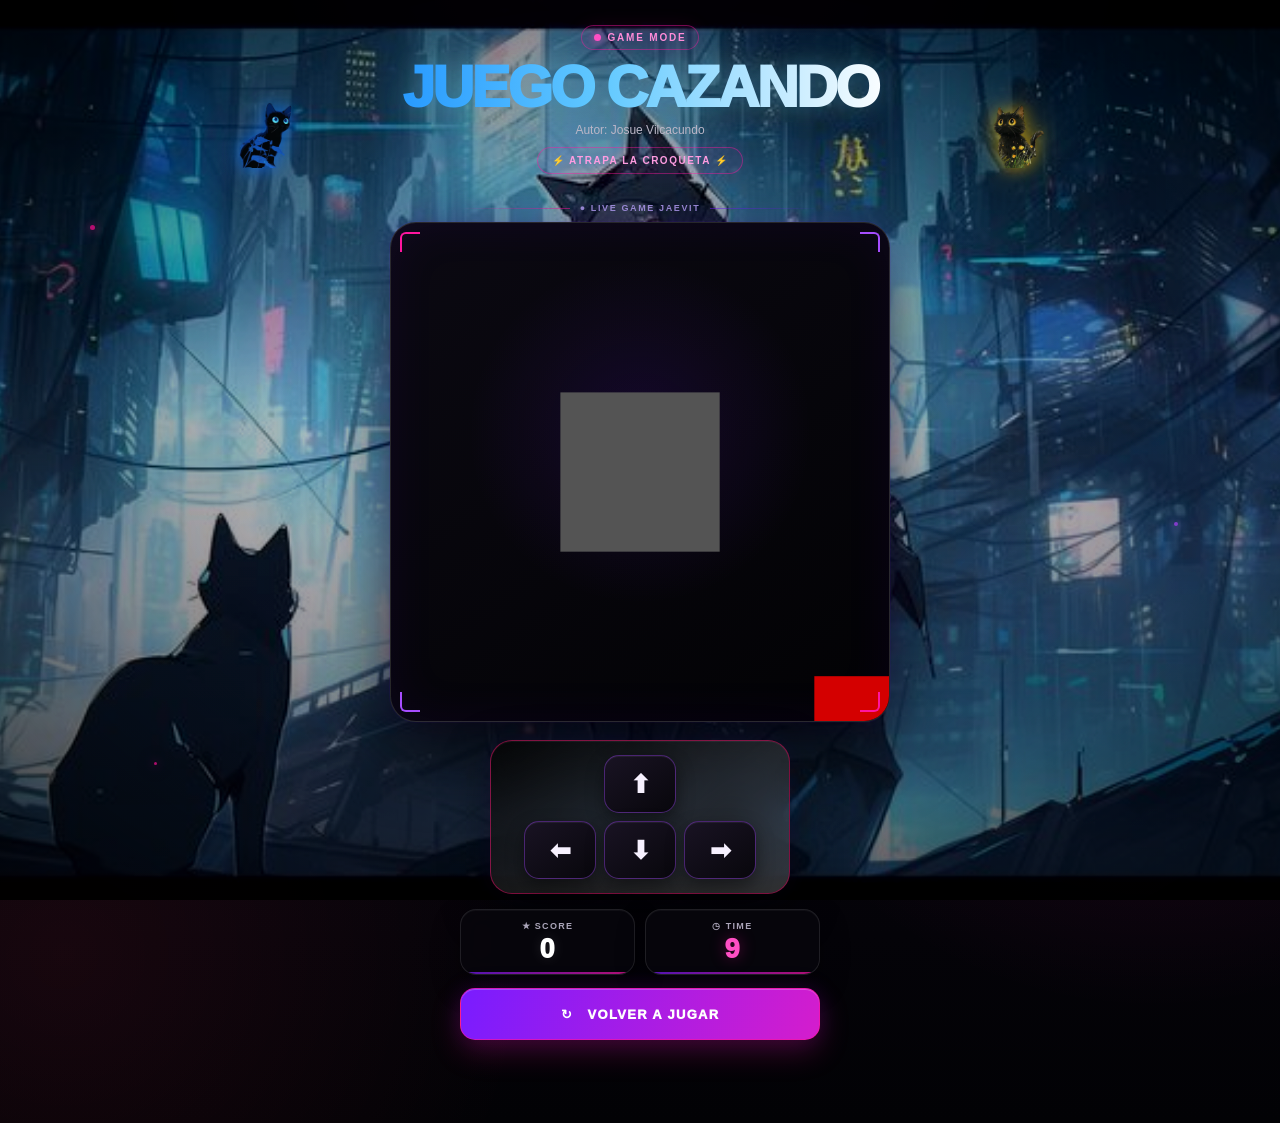
<file: index.html>
<!DOCTYPE html>
<html>
  <head>
    <title>Juego Cazando</title>
    <link rel="stylesheet" href="cazando.css"/>
  </head>
  <body onload="iniciarJuego()">
    <!-- CABECERA DEL JUEGO -->
    <header class="game-header">
        <div class="game-badge">
            <span class="badge-dot"></span>
            GAME MODE
        </div>
        <h1>JUEGO CAZANDO</h1>
        <p class="autor">
            Autor: Josue Vilcacundo
        </p>
        <p class="bienvenida">
            ⚡ ATRAPA LA CROQUETA ⚡
        </p>
    </header>
    <!-- DECORACIÓN DEL ENTORNO -->
    <div class="ambient ambient-1"></div>
    <div class="ambient ambient-2"></div>
    <div class="ambient ambient-3"></div>
    <!-- CONTENEDOR PRINCIPAL -->
    <main class="game-container">
        <!-- HUD SUPERIOR -->
        <div class="hud-top">
            <span class="hud-line"></span>
            <span class="hud-label">
                ● LIVE GAME JAEVIT
            </span>
            <span class="hud-line"></span>
        </div>
        <!-- CANVAS -->
        <div class="canvas-wrapper">
            <div class="canvas-glow"></div>
            <canvas
                id="areaJuego"
                width="500"
                height="500">
            </canvas>
            <span class="corner corner-tl"></span>
            <span class="corner corner-tr"></span>
            <span class="corner corner-bl"></span>
            <span class="corner corner-br"></span>
        </div>
        <!-- CONTROLES -->
        <div class="controles">
            <button
                type="button"
                aria-label="Mover arriba"
                onclick="moverArriba()">
                ⬆
            </button>
            <br>
            <button
                type="button"
                aria-label="Mover izquierda"
                onclick="moverIzquierda()">
                ⬅
            </button>
            <button
                type="button"
                aria-label="Mover abajo"
                onclick="moverAbajo()">
                ⬇
            </button>
            <button
                type="button"
                aria-label="Mover derecha"
                onclick="moverDerecha()">
                ➡
            </button>
        </div>
        <!-- PANEL DE INFORMACIÓN -->
        <div class="panel">
            <span class="stat-card">
                <small>★ SCORE</small>
                <span id="puntos">0</span>
            </span>
            <span class="stat-card">
                <small>◷ TIME</small>
                <span id="tiempo">10</span>
            </span>
        </div>
        <!-- REINICIO -->
        <div class="reinicio">
            <button
                type="button"
                onclick="reiniciar()">
                ↻ &nbsp; VOLVER A JUGAR
            </button>
        </div>
        <!-- MENSAJE DEL JUEGO -->
        <p id="mensaje"></p>
    </main>
    <script src="cazando.js"></script>
    <script src="utils.js"></script>
  </body>
</html>
</file>
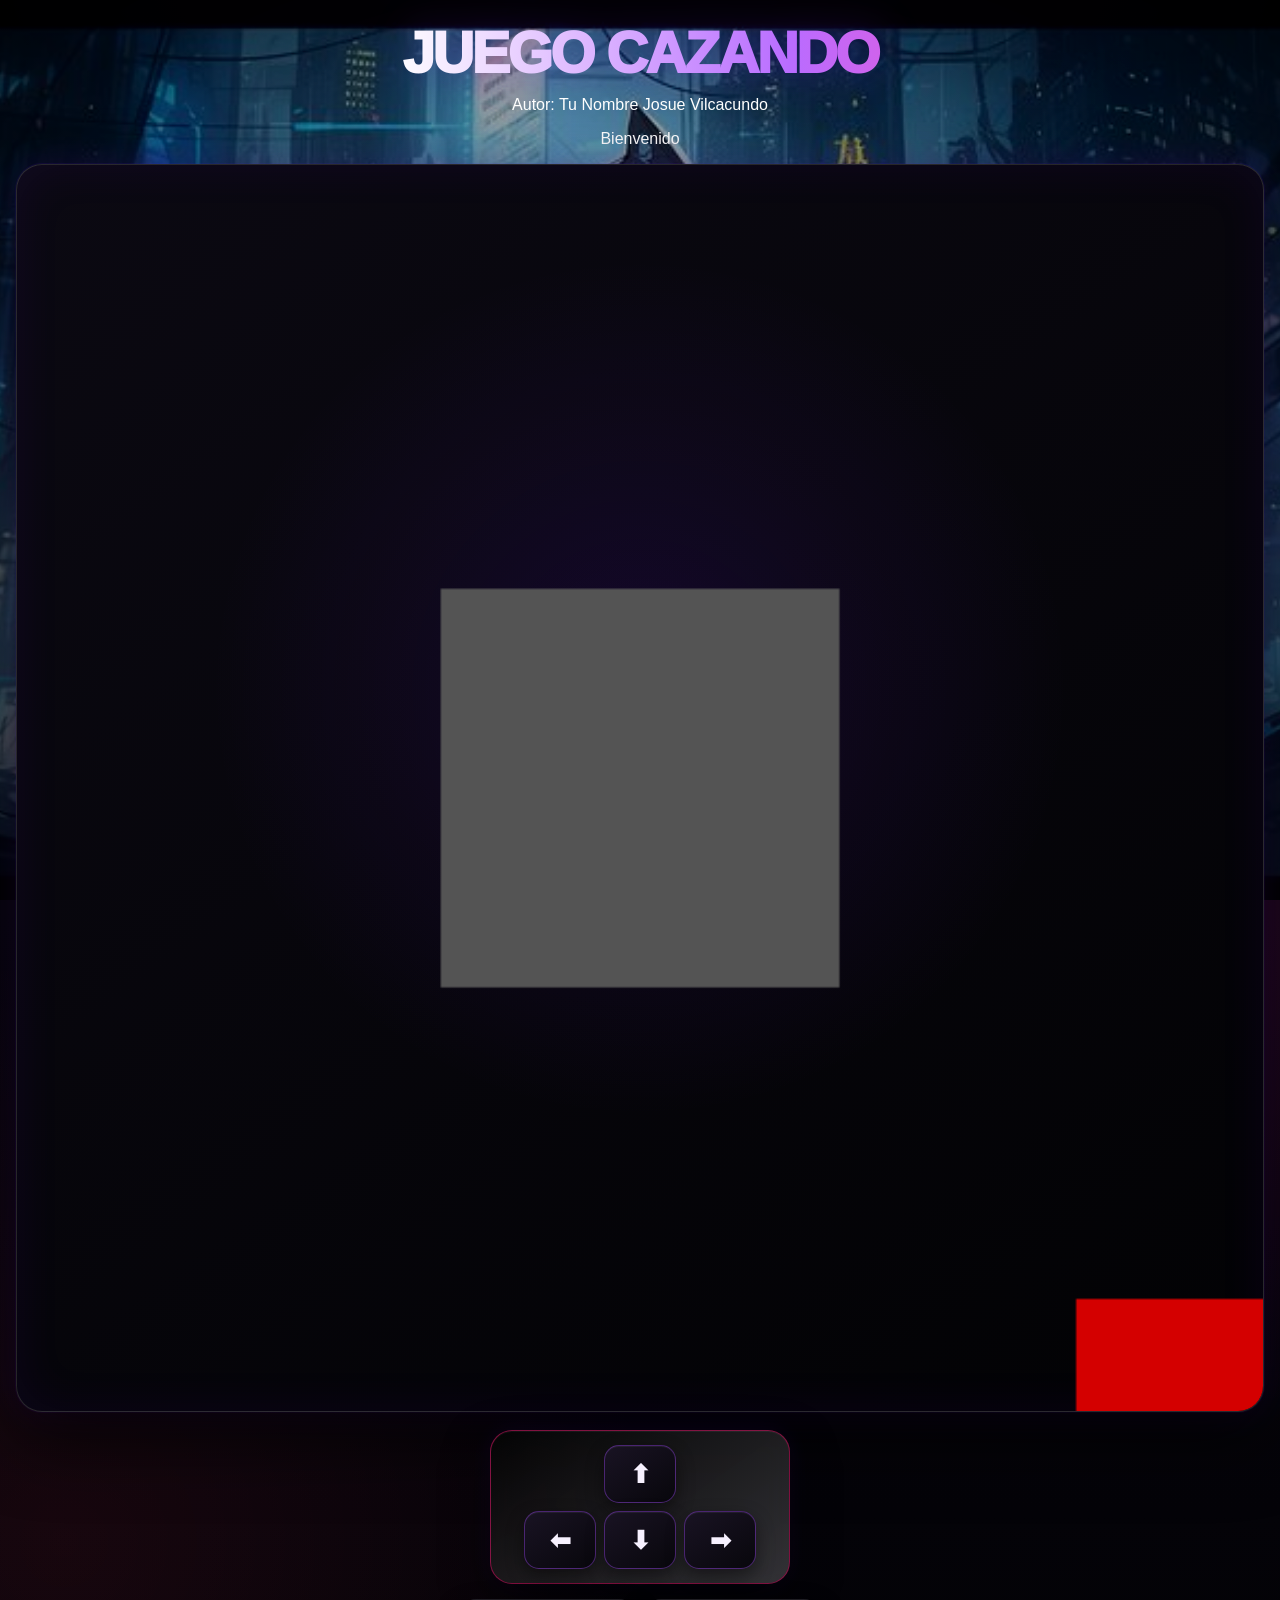
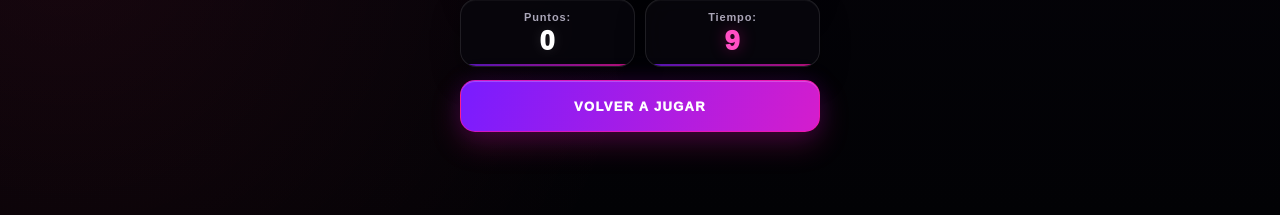
<file: cazando.html>
<!DOCTYPE html>
<html>
  <head>
    <title>Juego Cazando</title>
    <link rel="stylesheet" href="cazando.css"/>
  </head>
  <body onload="iniciarJuego()">

    <h1>Juego Cazando</h1>
    <p>Autor: Tu Nombre Josue Vilcacundo</p>
    <P>Bienvenido</P>
    <canvas id="areaJuego" width="500" height="500"></canvas>
    <div class="controles">
      <button onclick="moverArriba()">⬆</button>
      <br>
      <button onclick="moverIzquierda()">⬅</button>
      <button onclick="moverAbajo()">⬇</button>
      <button onclick="moverDerecha()">➡</button>
    </div>
    <div class="panel">
      <span>Puntos: <span id="puntos">0</span></span>
      <span>Tiempo: <span id="tiempo">10</span></span>
    </div>
    <div class="reinicio">
      <button onclick="reiniciar()">VOLVER A JUGAR</button>
    </div>
    <p id="mensaje"></p>
    <script src="cazando.js"></script>
    <script src="utils.js"></script>
  </body>
</html>
</file>
<file: cazando.css>
/* =========================================================
   JUEGO CAZANDO
   GAMER UI — VIOLETA / ROSA / ROJIZO
   ========================================================= */

:root {

    --bg: #030208;
    --bg-dark: #07050d;

    --white: #ffffff;
    --text: #eeeeff;
    --muted: #a9a4b8;

    --violet: #741cff;
    --violet-light: #a64dff;

    --pink: #ff159f;
    --pink-light: #ff4fc4;

    --red: #ff315f;

    --ease: cubic-bezier(.2,.8,.2,1);
}


/* =========================================================
   BASE
   ========================================================= */

* {
    box-sizing: border-box;
}


html {
    min-height: 100%;
    background: var(--bg);
}


body {

    position: relative;

    min-height: 100vh;

    margin: 0;

    padding: 25px 16px 45px;

    overflow-x: hidden;

    color: var(--white);

    text-align: center;

    font-family:
        Inter,
        Arial,
        Helvetica,
        sans-serif;

    background:

        radial-gradient(
            circle at 50% -10%,
            rgba(116, 28, 255, .25),
            transparent 38%
        ),

        radial-gradient(
            circle at 90% 50%,
            rgba(255, 21, 159, .13),
            transparent 35%
        ),

        radial-gradient(
            circle at 5% 85%,
            rgba(255, 49, 95, .08),
            transparent 30%
        ),

        linear-gradient(
            180deg,
            #030208 0%,
            #08050e 50%,
            #020205 100%
        );
}


/* =========================================================
   FONDO GAMER
   ========================================================= */

body::before {

    content: "";

    position: fixed;

    inset: 0;

    z-index: 0;

    pointer-events: none;

    background:

        linear-gradient(
            180deg,
            rgba(3,2,8,.82),
            rgba(3,2,8,.95)
        ),

        url("leon.png")
        center 42% /
        min(720px, 90vw)
        auto
        no-repeat;

    opacity: .20;

    filter:
        saturate(1.15)
        contrast(1.1);

    animation:
        backgroundPulse 7s ease-in-out infinite;
}


body::after {

    content: "";

    position: fixed;

    inset: 0;

    z-index: 0;

    pointer-events: none;

    background:

        repeating-linear-gradient(
            0deg,
            rgba(255,255,255,.018) 0px,
            rgba(255,255,255,.018) 1px,
            transparent 1px,
            transparent 5px
        ),

        radial-gradient(
            circle,
            transparent 35%,
            rgba(0,0,0,.68) 100%
        );

    opacity: .55;
}


body > * {

    position: relative;

    z-index: 1;
}


/* =========================================================
   ANIMACIÓN DEL FONDO
   ========================================================= */

@keyframes backgroundPulse {

    0%,
    100% {
        opacity: .17;
    }

    50% {
        opacity: .24;
    }
}


/* =========================================================
   CABECERA
   ========================================================= */

.game-header {

    width: min(600px, 100%);

    margin: 0 auto 12px;

    position: relative;
}


.game-badge {

    display: inline-flex;

    align-items: center;

    gap: 7px;

    margin-bottom: 9px;

    padding: 6px 12px;

    border: 1px solid
        rgba(255, 21, 159, .42);

    border-radius: 999px;

    color: #ff8bd8;

    background:
        rgba(255, 21, 159, .07);

    box-shadow:
        0 0 20px
        rgba(255, 21, 159, .08);

    font-size: 10px;

    font-weight: 900;

    letter-spacing: .18em;
}


.badge-dot {

    width: 7px;

    height: 7px;

    border-radius: 50%;

    background: var(--pink-light);

    box-shadow:
        0 0 8px
        var(--pink-light);

    animation:
        livePulse 1.2s ease-in-out infinite;
}


@keyframes livePulse {

    0%,
    100% {
        opacity: .55;
        transform: scale(.85);
    }

    50% {
        opacity: 1;
        transform: scale(1.25);
    }
}


/* =========================================================
   TITULO
   ========================================================= */

h1 {

    margin: 0;

    font-size:
        clamp(34px, 8vw, 58px);

    line-height: .95;

    font-weight: 950;

    letter-spacing: -.045em;

    text-transform: uppercase;

    background:

        linear-gradient(
            90deg,
            #ffffff 0%,
            #ffffff 30%,
            #b96cff 62%,
            #ff4fc4 85%,
            #ff315f 100%
        );

    -webkit-background-clip: text;
    background-clip: text;

    color: transparent;

    filter:
        drop-shadow(
            0 0 20px
            rgba(116,28,255,.25)
        );

    animation:
        titleFloat 4s ease-in-out infinite;
}


@keyframes titleFloat {

    0%,
    100% {
        transform: translateY(0);
    }

    50% {
        transform: translateY(-3px);
    }
}


.autor {

    margin: 9px 0 5px;

    color: #bbb7c9;

    font-size: 12px;
}


.bienvenida {

    display: inline-block;

    margin: 5px 0 17px;

    padding: 7px 14px;

    border:
        1px solid
        rgba(255,21,159,.42);

    border-radius: 999px;

    color: #ff9ce1;

    background:
        rgba(255,21,159,.055);

    box-shadow:
        0 0 20px
        rgba(255,21,159,.07);

    font-size: 10px;

    font-weight: 900;

    letter-spacing: .15em;
}


/* =========================================================
   CONTENEDOR
   ========================================================= */

.game-container {

    width: min(520px, 100%);

    margin: auto;
}


/* =========================================================
   HUD
   ========================================================= */

.hud-top {

    display: flex;

    align-items: center;

    justify-content: center;

    gap: 10px;

    width: min(500px, 100%);

    margin: 0 auto 9px;

    opacity: .85;
}


.hud-line {

    height: 1px;

    flex: 1;

    max-width: 110px;

    background:
        linear-gradient(
            90deg,
            transparent,
            rgba(255,21,159,.65)
        );
}


.hud-line:last-child {

    background:
        linear-gradient(
            90deg,
            rgba(116,28,255,.65),
            transparent
        );
}


.hud-label {

    color: #bca8ff;

    font-size: 9px;

    font-weight: 900;

    letter-spacing: .18em;
}


/* =========================================================
   CANVAS
   ========================================================= */

.canvas-wrapper {

    position: relative;

    width: min(500px, 100%);

    margin: auto;

    border-radius: 27px;
}


.canvas-glow {

    position: absolute;

    inset: -10px;

    z-index: -1;

    border-radius: 32px;

    background:

        radial-gradient(
            ellipse,
            rgba(116,28,255,.28),
            rgba(255,21,159,.08),
            transparent 70%
        );

    filter: blur(18px);

    opacity: .65;

    animation:
        canvasGlow 3.5s ease-in-out infinite;
}


@keyframes canvasGlow {

    0%,
    100% {
        transform: scale(.96);
        opacity: .45;
    }

    50% {
        transform: scale(1.02);
        opacity: .8;
    }
}


body > canvas,
.canvas-wrapper canvas {

    display: block;

    width: 100%;

    height: auto;

    aspect-ratio: 1 / 1;

    border:
        1px solid
        rgba(255,255,255,.14);

    border-radius: 26px;

    background:

        radial-gradient(
            circle at 50% 42%,
            rgba(116,28,255,.13),
            transparent 45%
        ),

        linear-gradient(
            145deg,
            #0b0912,
            #020204
        );

    box-shadow:

        0 28px 70px
        rgba(0,0,0,.72),

        0 0 0 1px
        rgba(116,28,255,.10),

        0 0 35px
        rgba(116,28,255,.14),

        inset 0 0 50px
        rgba(116,28,255,.07);

    transition:
        transform .35s var(--ease),
        box-shadow .35s var(--ease);
}


.canvas-wrapper:hover canvas {

    transform: translateY(-2px);

    box-shadow:

        0 32px 78px
        rgba(0,0,0,.75),

        0 0 0 1px
        rgba(255,21,159,.14),

        0 0 45px
        rgba(255,21,159,.13),

        inset 0 0 55px
        rgba(116,28,255,.09);
}


/* =========================================================
   ESQUINAS DECORATIVAS
   ========================================================= */

.corner {

    position: absolute;

    width: 20px;

    height: 20px;

    pointer-events: none;
}


.corner-tl {

    top: 10px;
    left: 10px;

    border-top:
        2px solid var(--pink);

    border-left:
        2px solid var(--pink);

    border-radius: 6px 0 0 0;
}


.corner-tr {

    top: 10px;
    right: 10px;

    border-top:
        2px solid var(--violet-light);

    border-right:
        2px solid var(--violet-light);

    border-radius: 0 6px 0 0;
}


.corner-bl {

    bottom: 10px;
    left: 10px;

    border-bottom:
        2px solid var(--violet-light);

    border-left:
        2px solid var(--violet-light);

    border-radius: 0 0 0 6px;
}


.corner-br {

    bottom: 10px;
    right: 10px;

    border-bottom:
        2px solid var(--pink);

    border-right:
        2px solid var(--pink);

    border-radius: 0 0 6px 0;
}


/* =========================================================
   OBJETOS AMBIENTALES
   ========================================================= */

.ambient {

    position: fixed;

    z-index: 0;

    width: 5px;

    height: 5px;

    border-radius: 50%;

    pointer-events: none;

    background: var(--pink);

    box-shadow:
        0 0 10px var(--pink),
        0 0 20px rgba(255,21,159,.5);

    animation:
        ambientFloat 6s ease-in-out infinite;
}


.ambient-1 {

    top: 25%;

    left: 7%;

    animation-delay: 0s;
}


.ambient-2 {

    top: 58%;

    right: 8%;

    width: 4px;

    height: 4px;

    background: var(--violet-light);

    box-shadow:
        0 0 10px var(--violet-light);

    animation-delay: 1.8s;
}


.ambient-3 {

    bottom: 15%;

    left: 12%;

    width: 3px;

    height: 3px;

    animation-delay: 3s;
}


@keyframes ambientFloat {

    0%,
    100% {
        transform:
            translateY(0)
            scale(.8);

        opacity: .25;
    }

    50% {
        transform:
            translateY(-22px)
            scale(1.5);

        opacity: .9;
    }
}


/* =========================================================
   CONTROLES
   ========================================================= */

.controles {

    width: 300px;

    max-width: calc(100vw - 24px);

    margin: 18px auto 0;

    padding: 14px;

    display: grid;

    grid-template-columns:
        repeat(3, 72px);

    grid-template-rows:
        repeat(2, 58px);

    grid-template-areas:

        ". up ."

        "left down right";

    justify-content: center;

    align-items: center;

    gap: 8px;

    border:
        1px solid
        rgba(149, 17, 72, 0.841);

    border-radius: 22px;

    background:
        linear-gradient(
            145deg,
            rgba(4, 4, 4, 0.88),
            rgba(218, 217, 220, 0.219)
        );

    box-shadow:

        0 18px 45px
        rgba(0,0,0,.52),

        0 0 25px
        rgba(116,28,255,.08),

        inset 0 1px 0
        rgba(255,255,255,.05);

    backdrop-filter:
        blur(15px);
}


.controles br {
    display: none;
}


/* =========================================================
   BOTONES DIRECCIONALES
   ========================================================= */

.controles button {

    position: relative;

    overflow: hidden;

    width: 72px;

    height: 58px;

    min-width: 72px;

    min-height: 58px;

    margin: 0;

    padding: 0;

    display: flex;

    align-items: center;

    justify-content: center;

    border:
        1px solid
        rgba(166,77,255,.40);

    border-radius: 15px;

    color: #f7f1ff;

    background:

        linear-gradient(
            145deg,
            #191323,
            #08070c
        );

    box-shadow:

        0 7px 18px
        rgba(0,0,0,.45),

        inset 0 1px 0
        rgba(255,255,255,.06);

    font-family:
        Arial,
        sans-serif;

    font-size: 25px;

    font-weight: 900;

    cursor: pointer;

    transition:

        transform .2s var(--ease),

        border-color .2s var(--ease),

        box-shadow .2s var(--ease),

        color .2s var(--ease);

    touch-action: manipulation;

    -webkit-tap-highlight-color: transparent;

    user-select: none;
}


/* BRILLO DESLIZANTE */

.controles button::before {

    content: "";

    position: absolute;

    top: -80%;

    left: -100%;

    width: 70%;

    height: 260%;

    transform: rotate(25deg);

    background:
        linear-gradient(
            90deg,
            transparent,
            rgba(255,255,255,.18),
            transparent
        );

    transition:
        left .5s ease;

    pointer-events: none;
}


.controles button:hover::before {

    left: 140%;
}


.controles button:hover {

    transform:
        translateY(-4px)
        scale(1.03);

    border-color:
        rgba(255,21,159,.72);

    color: #ffffff;

    box-shadow:

        0 12px 27px
        rgba(0,0,0,.55),

        0 0 20px
        rgba(255,21,159,.20),

        inset 0 0 15px
        rgba(116,28,255,.10);
}


.controles button:active {

    transform:
        translateY(2px)
        scale(.91);

    border-color:
        var(--pink);

    box-shadow:

        0 3px 10px
        rgba(255,21,159,.3),

        0 0 25px
        rgba(255,21,159,.22);
}


.controles button:focus-visible {

    outline:
        2px solid
        var(--pink-light);

    outline-offset: 3px;
}


.controles button:nth-of-type(1) {
    grid-area: up;
}


.controles button:nth-of-type(2) {
    grid-area: left;
}


.controles button:nth-of-type(3) {
    grid-area: down;
}


.controles button:nth-of-type(4) {
    grid-area: right;
}


/* =========================================================
   PANEL SCORE / TIME
   ========================================================= */

.panel {

    width: min(360px, 100%);

    margin: 15px auto 0;

    display: grid;

    grid-template-columns:
        1fr 1fr;

    gap: 10px;
}


.panel > span {

    position: relative;

    overflow: hidden;

    padding: 11px 12px;

    border:
        1px solid
        rgba(255,255,255,.10);

    border-radius: 16px;

    background:
        rgba(8,7,13,.78);

    box-shadow:

        0 12px 28px
        rgba(0,0,0,.35),

        inset 0 1px 0
        rgba(255,255,255,.04);

    color: #aaa6b8;

    font-size: 11px;

    font-weight: 800;

    letter-spacing: .08em;

    backdrop-filter:
        blur(12px);
}


.panel > span::after {

    content: "";

    position: absolute;

    left: 0;

    bottom: 0;

    width: 100%;

    height: 2px;

    background:
        linear-gradient(
            90deg,
            var(--violet),
            var(--pink)
        );

    opacity: .7;
}


.panel small {

    display: block;

    font-size: 9px;

    letter-spacing: .15em;

    color: #aaa5b9;
}


.panel > span > span {

    display: block;

    margin-top: 5px;

    color: #ffffff;

    font-size: 27px;

    line-height: 1;

    font-weight: 950;

    text-shadow:
        0 0 14px
        rgba(255,255,255,.12);
}


.panel > span:last-child > span {

    color: var(--pink-light);

    text-shadow:
        0 0 16px
        rgba(255,21,159,.35);
}


/* =========================================================
   BOTÓN REINICIAR
   ========================================================= */

.reinicio {

    width: min(360px, 100%);

    margin: 13px auto 0;
}


.reinicio button {

    position: relative;

    overflow: hidden;

    width: 100%;

    min-height: 52px;

    border:
        1px solid
        rgba(255,21,159,.65);

    border-radius: 15px;

    color: #ffffff;

    background:

        linear-gradient(
            110deg,
            #791cff,
            #d21dce,
            #ff315f
        );

    background-size:
        200% 100%;

    box-shadow:

        0 12px 30px
        rgba(255,21,159,.22),

        0 0 25px
        rgba(116,28,255,.13),

        inset 0 1px 0
        rgba(255,255,255,.22);

    font-size: 13px;

    font-weight: 950;

    letter-spacing: .10em;

    cursor: pointer;

    transition:

        transform .2s var(--ease),

        box-shadow .2s var(--ease),

        background-position .5s ease;

    animation:
        buttonEnergy 4s ease-in-out infinite;

    touch-action: manipulation;

    -webkit-tap-highlight-color: transparent;
}


@keyframes buttonEnergy {

    0%,
    100% {
        background-position: 0% 50%;
    }

    50% {
        background-position: 100% 50%;
    }
}


.reinicio button:hover {

    transform:
        translateY(-4px);

    box-shadow:

        0 17px 38px
        rgba(255,21,159,.32),

        0 0 30px
        rgba(116,28,255,.20);
}


.reinicio button:active {

    transform:
        translateY(2px)
        scale(.97);
}


.reinicio button:focus-visible {

    outline:
        2px solid #ffffff;

    outline-offset: 3px;
}


/* =========================================================
   MENSAJE
   ========================================================= */

#mensaje {

    min-height: 25px;

    margin: 13px auto 0;

    color: #ff8cda;

    font-size: 14px;

    font-weight: 900;

    text-shadow:
        0 0 14px
        rgba(255,21,159,.28);

    animation:
        messageAppear .3s ease;
}


@keyframes messageAppear {

    from {
        opacity: 0;
        transform: translateY(5px);
    }

    to {
        opacity: 1;
        transform: translateY(0);
    }
}


/* =========================================================
   TABLET
   ========================================================= */

@media (max-width: 520px) {

    body {

        padding:
            20px
            12px
            32px;
    }


    body::before {

        background:

            linear-gradient(
                180deg,
                rgba(3,2,8,.89),
                rgba(3,2,8,.97)
            ),

            url("leon.png")
            center 35% /
            125vw
            auto
            no-repeat;

        opacity: .16;
    }


    h1 {

        font-size:
            clamp(32px, 11vw, 48px);
    }


    .autor {

        font-size: 11px;
    }


    .bienvenida {

        margin-bottom: 14px;

        font-size: 9px;
    }


    .canvas-wrapper {

        border-radius: 21px;
    }


    body > canvas,
    .canvas-wrapper canvas {

        border-radius: 20px;

        box-shadow:

            0 20px 48px
            rgba(0,0,0,.65),

            0 0 25px
            rgba(116,28,255,.12),

            inset 0 0 35px
            rgba(116,28,255,.06);
    }


    .controles {

        width: 294px;

        max-width:
            calc(100vw - 24px);

        padding: 12px;

        grid-template-columns:
            repeat(3, 68px);

        grid-template-rows:
            repeat(2, 56px);

        gap: 7px;

        border-radius: 19px;
    }


    .controles button {

        width: 68px;

        height: 56px;

        min-width: 68px;

        min-height: 56px;

        border-radius: 13px;

        font-size: 23px;
    }


    .panel {

        width:
            min(294px, 100%);
    }


    .reinicio {

        width:
            min(294px, 100%);
    }

}


/* =========================================================
   TELEFONOS PEQUEÑOS
   ========================================================= */

@media (max-width: 360px) {

    body {

        padding:
            17px
            9px
            25px;
    }


    h1 {

        font-size: 30px;
    }


    .game-badge {

        font-size: 9px;
    }


    .bienvenida {

        font-size: 8px;

        padding:
            6px 10px;
    }


    .controles {

        width: 276px;

        max-width:
            calc(100vw - 18px);

        padding: 10px;

        grid-template-columns:
            repeat(3, 64px);

        grid-template-rows:
            repeat(2, 53px);

        gap: 6px;
    }


    .controles button {

        width: 64px;

        height: 53px;

        min-width: 64px;

        min-height: 53px;

        font-size: 22px;
    }


    .panel {

        width: 276px;

        max-width:
            calc(100vw - 18px);
    }


    .panel > span {

        padding:
            10px 7px;
    }


    .panel > span > span {

        font-size: 23px;
    }


    .reinicio {

        width: 276px;

        max-width:
            calc(100vw - 18px);
    }

}


/* =========================================================
   REDUCIR ANIMACIONES SI EL USUARIO LO PREFIERE
   ========================================================= */

@media (prefers-reduced-motion: reduce) {

    *,
    *::before,
    *::after {

        animation: none !important;

        transition: none !important;
    }
}
/* =========================================================
   NUEVO DISEÑO — FONDO + GATOS DE BIENVENIDA + TITULO
   ========================================================= */


/* =========================================================
   1. FONDO PRINCIPAL
   ========================================================= */

body::before {

    content: "";

    position: fixed;

    inset: 0;

    z-index: 0;

    pointer-events: none;

    background:

        /* Capa cinematográfica oscura */
        linear-gradient(
            180deg,
            rgba(2, 3, 8, .35) 0%,
            rgba(3, 3, 10, .28) 45%,
            rgba(3, 2, 7, .50) 100%
        ),

        /* Imagen de fondo */
        url("assets/backgroundFondo.png")
        center center /
        cover
        no-repeat;

    /* MÁS VISIBILIDAD DEL FONDO */
    opacity: .85;

    filter:
        saturate(1.08)
        contrast(1.05)
        brightness(1.28);

}


/* =========================================================
   2. OSCURECIMIENTO PARA MANTENER LEGIBILIDAD
   ========================================================= */

body::after {

    content: "";

    position: fixed;

    inset: 0;

    z-index: 0;

    pointer-events: none;

    background:

        radial-gradient(
            ellipse at center,
            transparent 25%,
            rgba(0,0,0,.28) 65%,
            rgba(0,0,0,.72) 100%
        );

    opacity: .85;

}


/* =========================================================
   3. CONTENEDOR DEL TITULO
   ========================================================= */

.game-header {

    position: relative;

    width: min(600px, 100%);

    margin-left: auto;
    margin-right: auto;

    z-index: 5;

}


/* =========================================================
   4. GATO AZUL — ESQUINA IZQUIERDA
   ========================================================= */

.game-header::before {

    content: "";

    position: absolute;

    left: -105px;

    top: 8px;

    width: 105px;

    height: 135px;

    background-image:
        url("assets/gatoAzul.png");

    background-repeat: no-repeat;

    background-position:
        center bottom;

    background-size:
        contain;

    pointer-events: none;

    opacity: .92;

    filter:

        drop-shadow(
            0 0 8px
            rgba(0, 102, 255, .65)
        )

        drop-shadow(
            0 0 20px
            rgba(0, 102, 255, .28)
        );

    transform-origin:
        bottom center;

    animation:
        gatoAzulEntrada 4s ease-in-out infinite;

}


/* =========================================================
   5. GATO AMARILLO — ESQUINA DERECHA
   ========================================================= */

.game-header::after {

    content: "";

    position: absolute;

    right: -105px;

    top: 8px;

    width: 105px;

    height: 135px;

    background-image:
        url("assets/gatoAmarillo.png");

    background-repeat: no-repeat;

    background-position:
        center bottom;

    background-size:
        contain;

    pointer-events: none;

    opacity: .92;

    filter:

        drop-shadow(
            0 0 8px
            rgba(255, 193, 7, .65)
        )

        drop-shadow(
            0 0 20px
            rgba(255, 193, 7, .25)
        );

    transform-origin:
        bottom center;

    animation:
        gatoAmarilloEntrada 4s ease-in-out infinite;

}


/* =========================================================
   6. ANIMACION GATO AZUL
   ========================================================= */

@keyframes gatoAzulEntrada {

    0%,
    100% {

        transform:
            translateY(0)
            scale(1);

        opacity: .82;

    }

    50% {

        transform:
            translateY(-5px)
            scale(1.025);

        opacity: 1;

    }

}


/* =========================================================
   7. ANIMACION GATO AMARILLO
   ========================================================= */

@keyframes gatoAmarilloEntrada {

    0%,
    100% {

        transform:
            translateY(-2px)
            scale(1);

        opacity: .82;

    }

    50% {

        transform:
            translateY(-7px)
            scale(1.025);

        opacity: 1;

    }

}


/* =========================================================
   8. TITULO — AZUL → BLANCO → AMARILLO
   ========================================================= */

.game-header h1 {

    position: relative;

    z-index: 6;

    background:

        linear-gradient(
            90deg,

            #168cff 0%,

            #62c9ff 22%,

            #ffffff 46%,

            #ffffff 55%,

            #fff4a3 76%,

            #ffd21f 100%
        );

    background-size:
        200% auto;

    -webkit-background-clip: text;

    background-clip: text;

    color: transparent;

    -webkit-text-fill-color: transparent;

    filter:

        drop-shadow(
            0 0 10px
            rgba(0, 132, 255, .30)
        )

        drop-shadow(
            0 0 14px
            rgba(255, 210, 31, .18)
        );

    animation:
        tituloColor 5s ease-in-out infinite;

}


/* =========================================================
   9. MOVIMIENTO SUAVE DEL GRADIENTE
   ========================================================= */

@keyframes tituloColor {

    0%,
    100% {

        background-position:
            0% center;

    }

    50% {

        background-position:
            100% center;

    }

}


/* =========================================================
   10. RESPONSIVE — TABLET
   ========================================================= */

@media (max-width: 760px) {

    .game-header::before {

        left: -48px;

        top: 25px;

        width: 75px;

        height: 100px;

        opacity: .72;

    }


    .game-header::after {

        right: -48px;

        top: 25px;

        width: 75px;

        height: 100px;

        opacity: .72;

    }

}


/* =========================================================
   11. RESPONSIVE — MOVIL
   ========================================================= */

@media (max-width: 520px) {

    body::before {

        background:

            linear-gradient(
                180deg,
                rgba(2, 3, 8, .84),
                rgba(3, 3, 10, .93)
            ),

            url("assets/backgroundFondo.png")
            center center /
            cover
            no-repeat;

        opacity: .58;

    }


    .game-header::before {

        left: -24px;

        top: 34px;

        width: 58px;

        height: 82px;

        opacity: .65;

    }


    .game-header::after {

        right: -24px;

        top: 34px;

        width: 58px;

        height: 82px;

        opacity: .65;

    }


    .game-header h1 {

        font-size:
            clamp(30px, 10vw, 45px);

    }

}


/* =========================================================
   12. TELEFONOS MUY PEQUEÑOS
   ========================================================= */

@media (max-width: 360px) {

    .game-header::before {

        left: -14px;

        top: 39px;

        width: 48px;

        height: 68px;

        opacity: .55;

    }


    .game-header::after {

        right: -14px;

        top: 39px;

        width: 48px;

        height: 68px;

        opacity: .55;

    }


    .game-header h1 {

        font-size: 29px;

    }

}
</file>
